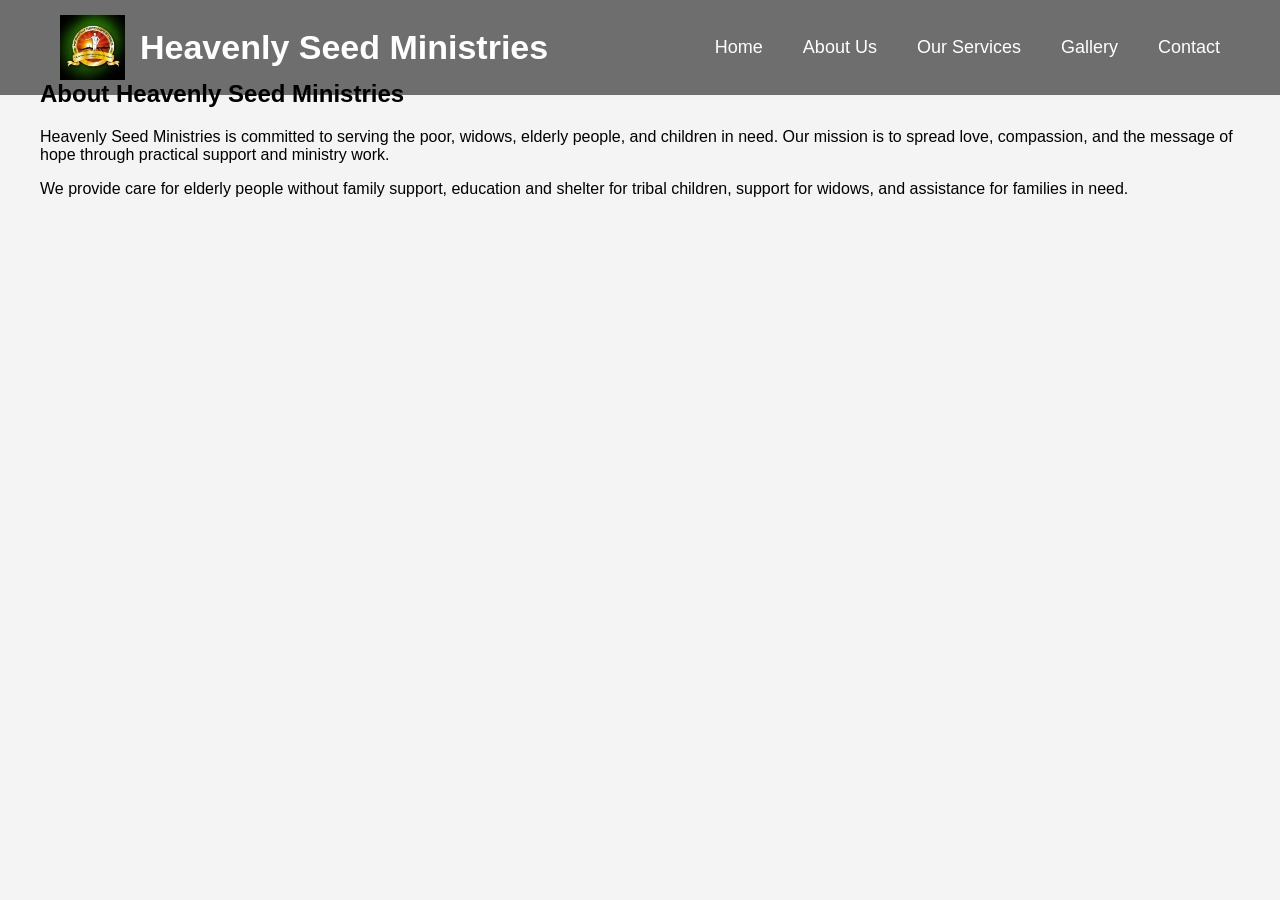
<file: about.html>
<!DOCTYPE html>
<html>
<head>

<meta charset="UTF-8">
<meta name="viewport" content="width=device-width, initial-scale=1.0">

<title>About Us - Heavenly Seed Ministries</title>

<link rel="stylesheet" href="style.css">

</head>

<body>

<header class="top-header">

<div class="logo-title">
<img src="logo.png" class="logo">
<h1>Heavenly Seed Ministries</h1>
</div>

<nav class="menu">
<a href="index.html">Home</a>
<a href="about.html">About Us</a>
<a href="services.html">Our Services</a>
<a href="gallery.html">Gallery</a>
<a href="contact.html">Contact</a>
</nav>

</header>

<section class="section-area">

<h2>About Heavenly Seed Ministries</h2>

<p>
Heavenly Seed Ministries is committed to serving the poor, widows, elderly people, and children in need. 
Our mission is to spread love, compassion, and the message of hope through practical support and ministry work.
</p>

<p>
We provide care for elderly people without family support, education and shelter for tribal children, 
support for widows, and assistance for families in need.
</p>

</section>

</body>
</html>
</file>
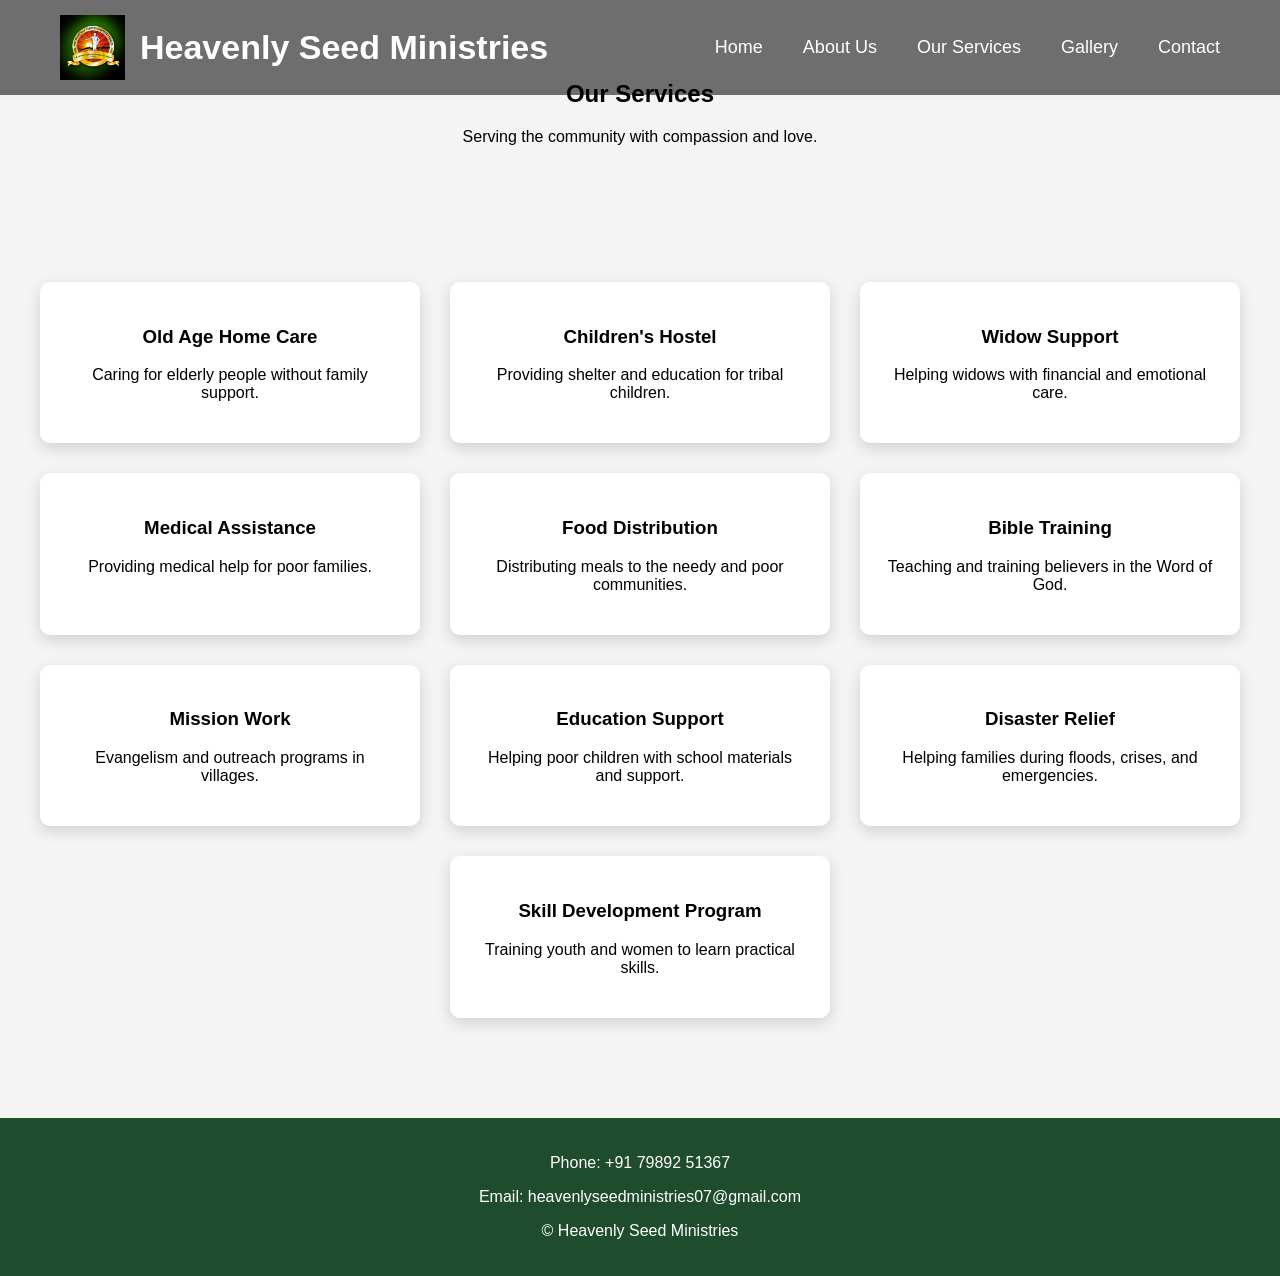
<file: services.html>
<!DOCTYPE html>
<html>
<head>

<meta charset="UTF-8">
<meta name="viewport" content="width=device-width, initial-scale=1.0">

<title>Our Services - Heavenly Seed Ministries</title>

<link rel="stylesheet" href="style.css">

</head>

<body>

<!-- HEADER -->

<header class="top-header">

<div class="logo-title">
<img src="logo.png" class="logo">
<h1>Heavenly Seed Ministries</h1>
</div>

<nav class="menu">
<a href="index.html">Home</a>
<a href="about.html">About Us</a>
<a href="services.html">Our Services</a>
<a href="gallery.html">Gallery</a>
<a href="contact.html">Contact</a>
</nav>

</header>


<!-- PAGE TITLE -->

<section class="section-area">

<h2 style="text-align:center;">Our Services</h2>
<p style="text-align:center;">
Serving the community with compassion and love.
</p>

</section>


<!-- SERVICES LIST -->

<section class="section-area">

<div class="three-box">

<div class="box">
<h3>Old Age Home Care</h3>
<p>Caring for elderly people without family support.</p>
</div>

<div class="box">
<h3>Children's Hostel</h3>
<p>Providing shelter and education for tribal children.</p>
</div>

<div class="box">
<h3>Widow Support</h3>
<p>Helping widows with financial and emotional care.</p>
</div>

<div class="box">
<h3>Medical Assistance</h3>
<p>Providing medical help for poor families.</p>
</div>

<div class="box">
<h3>Food Distribution</h3>
<p>Distributing meals to the needy and poor communities.</p>
</div>

<div class="box">
<h3>Bible Training</h3>
<p>Teaching and training believers in the Word of God.</p>
</div>

<div class="box">
<h3>Mission Work</h3>
<p>Evangelism and outreach programs in villages.</p>
</div>

<div class="box">
<h3>Education Support</h3>
<p>Helping poor children with school materials and support.</p>
</div>

<div class="box">
<h3>Disaster Relief</h3>
<p>Helping families during floods, crises, and emergencies.</p>
</div>

<div class="box">
<h3>Skill Development Program</h3>
<p>Training youth and women to learn practical skills.</p>
</div>

</div>

</section>


<!-- FOOTER -->

<footer class="footer">

<p>Phone: +91 79892 51367</p>

<p>Email: heavenlyseedministries07@gmail.com</p>

<p>© Heavenly Seed Ministries</p>

</footer>

</body>
</html>
</file>
<file: style.css>
/* RESET */

body{
margin:0;
font-family:Arial, sans-serif;
background:#f4f4f4;
}

/* HEADER */

.top-header{
display:flex;
justify-content:space-between;
align-items:center;
padding:15px 60px;
background:rgba(0,0,0,0.55);
position:absolute;
top:0;
width:100%;
z-index:1000;
box-sizing:border-box;
}

.logo-title{
display:flex;
align-items:center;
gap:15px;
}

.logo{
width:65px;
}

.logo-title h1{
color:white;
font-size:34px;
margin:0;
}

/* MENU */

.menu{
display:flex;
gap:40px;
}

.menu a{
color:white;
text-decoration:none;
font-size:18px;
font-weight:500;
}

.menu a:hover{
color:#ffd700;
}

/* HERO BANNER */

.hero{
height:600px;
background:
linear-gradient(rgba(0,0,0,0.25), rgba(0,0,0,0.25)),
url("banner.jpg");
background-size:cover;
background-position:center;
display:flex;
align-items:center;
justify-content:center;
text-align:center;
}

.verse{
color:#f5e6c8;
max-width:800px;
}

.quote{
font-size:64px;
font-style:italic;
color:#fff3d4;
text-shadow:2px 2px 10px rgba(0,0,0,0.7);
margin:0;
}

.reference{
font-size:30px;
margin-top:15px;
color:#ffe6a3;
text-shadow:2px 2px 8px rgba(0,0,0,0.7);
}
/* SECTION AREA */

.section-area{
padding:60px 40px;
}

.three-box{
display:flex;
gap:30px;
justify-content:center;
flex-wrap:wrap;
}

/* BOX STYLE */

.box{
background:white;
padding:25px;
width:330px;
border-radius:10px;
text-align:center;
box-shadow:0 5px 15px rgba(0,0,0,0.15);
}

.box h2{
margin-bottom:15px;
}

/* ABOUT IMAGE */

.about-img{
width:100%;
border-radius:8px;
margin-bottom:15px;
}

/* BUTTON */

.btn{
background:#2e6b3f;
color:white;
border:none;
padding:10px 20px;
border-radius:5px;
cursor:pointer;
}

.btn:hover{
background:#1f4c2c;
}

/* SERVICES GRID */

.services-grid{
display:grid;
grid-template-columns:repeat(2,1fr);
gap:15px;
margin:20px 0;
}

.service-item{
background:#e9f0ea;
padding:15px;
border-radius:8px;
font-size:18px;
}

/* LEARN BUTTON */

.learn-btn{
display:inline-block;
margin-top:10px;
color:#2e6b3f;
font-weight:bold;
text-decoration:none;
}

/* GALLERY */

.gallery{
padding:60px 40px;
background:white;
text-align:center;
}

.gallery h2{
margin-bottom:30px;
}

.gallery-grid{
display:grid;
grid-template-columns:repeat(4,1fr);
gap:20px;
}

.gallery-grid img{
width:100%;
border-radius:10px;
}

/* FOOTER */

.footer{
background:#1f4c2c;
color:white;
text-align:center;
padding:20px;
margin-top:40px;
}
</file>
